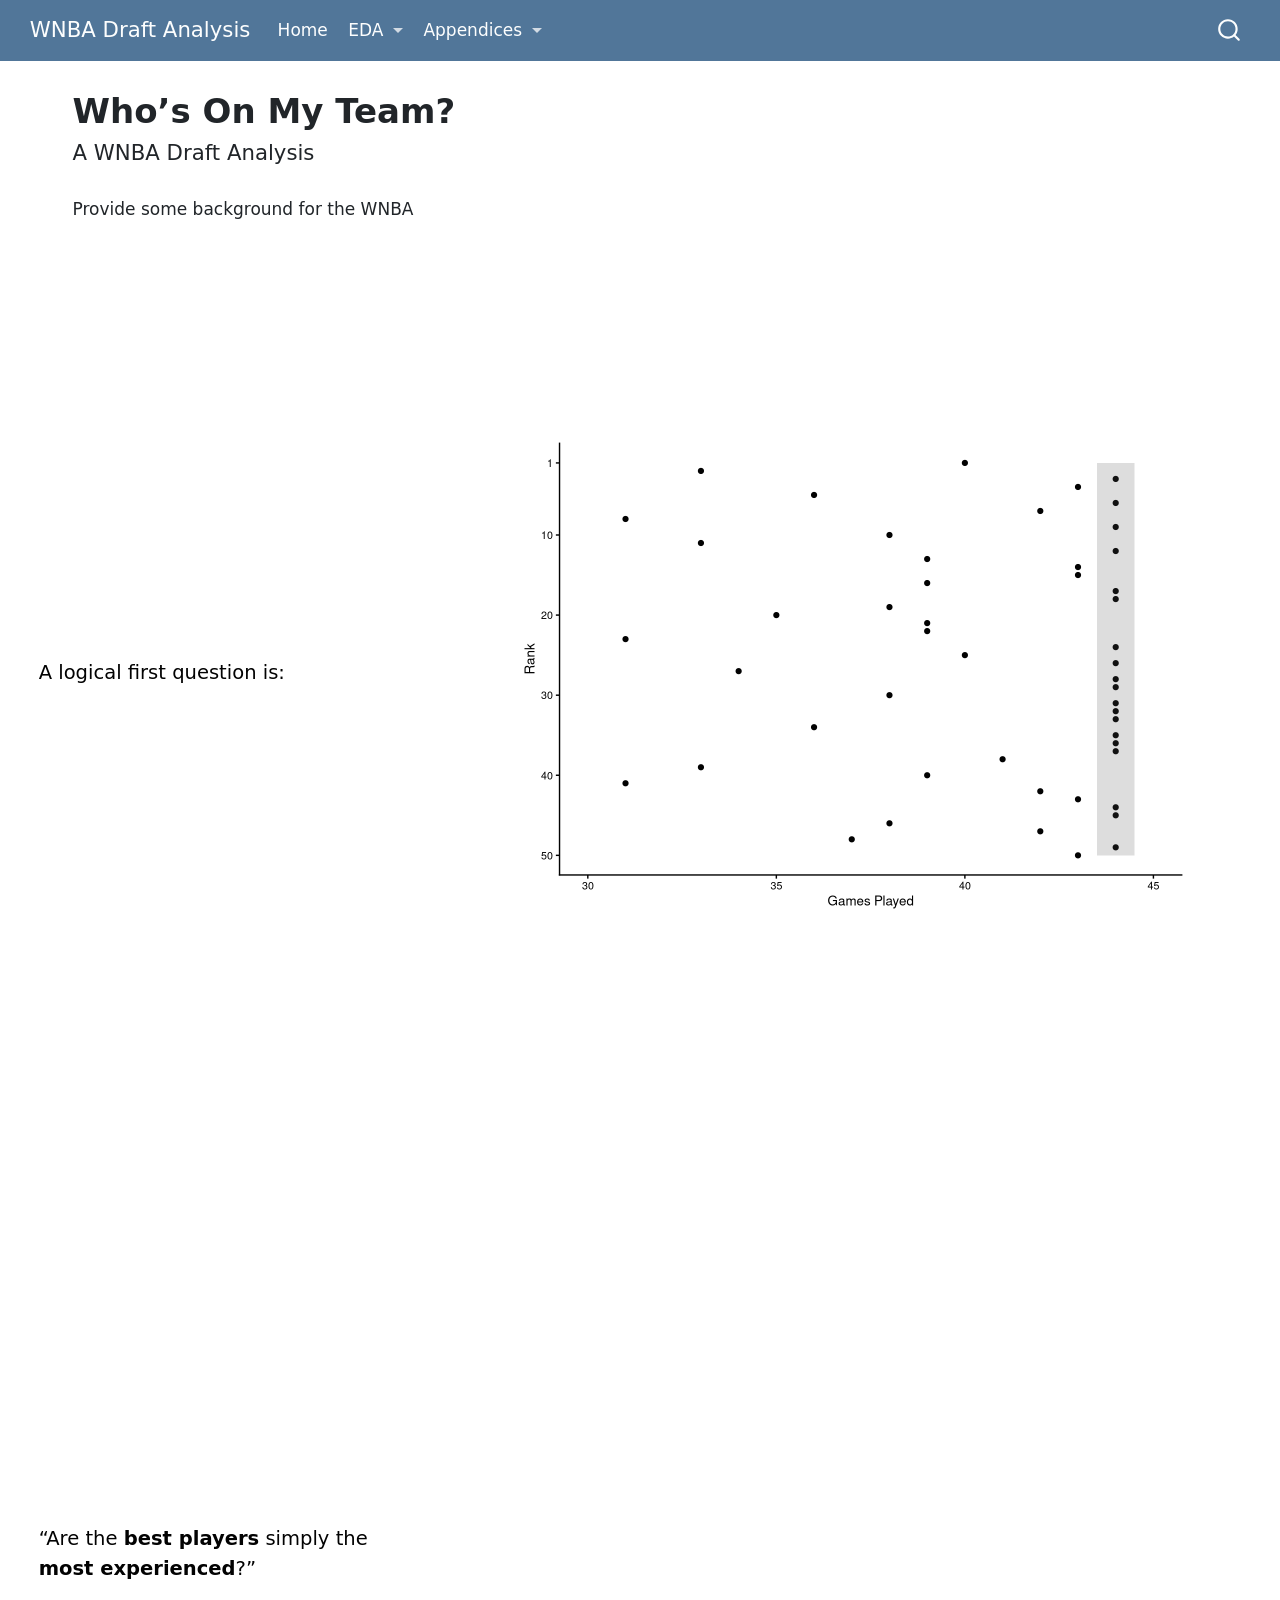
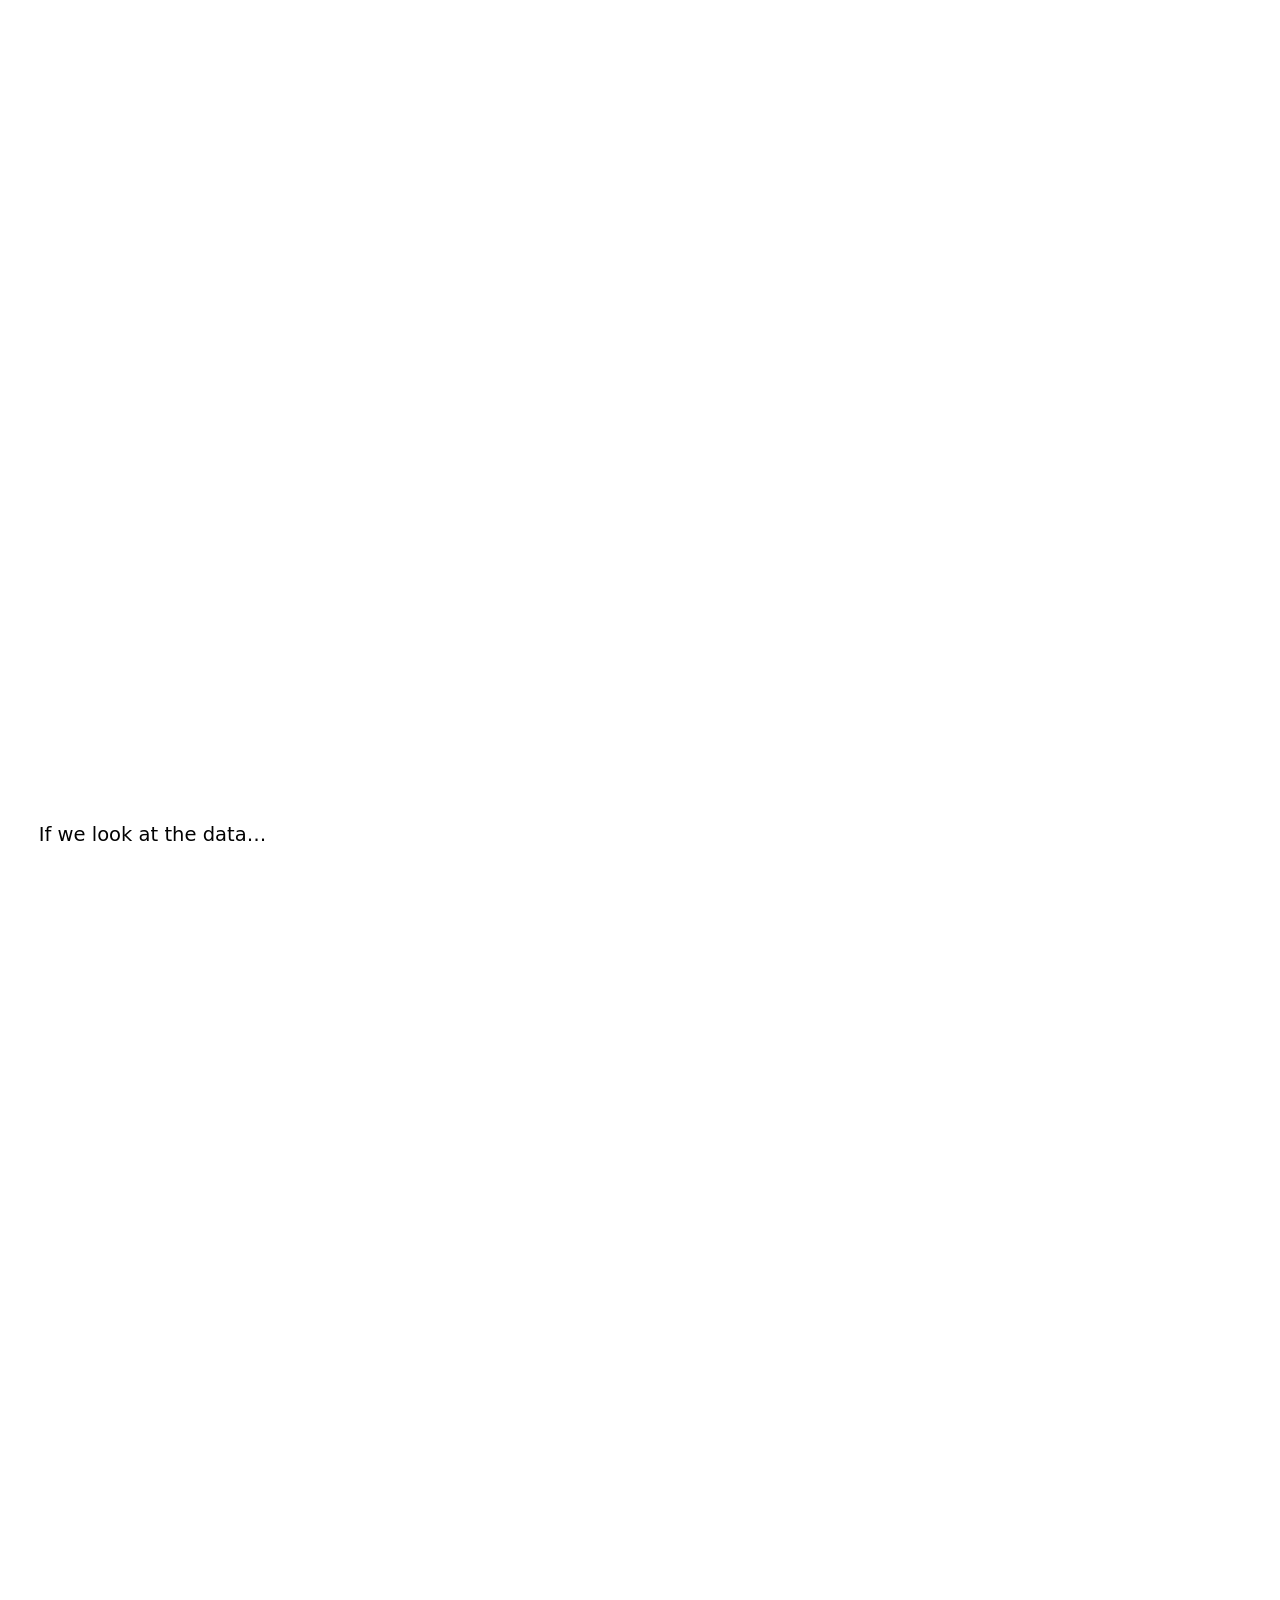
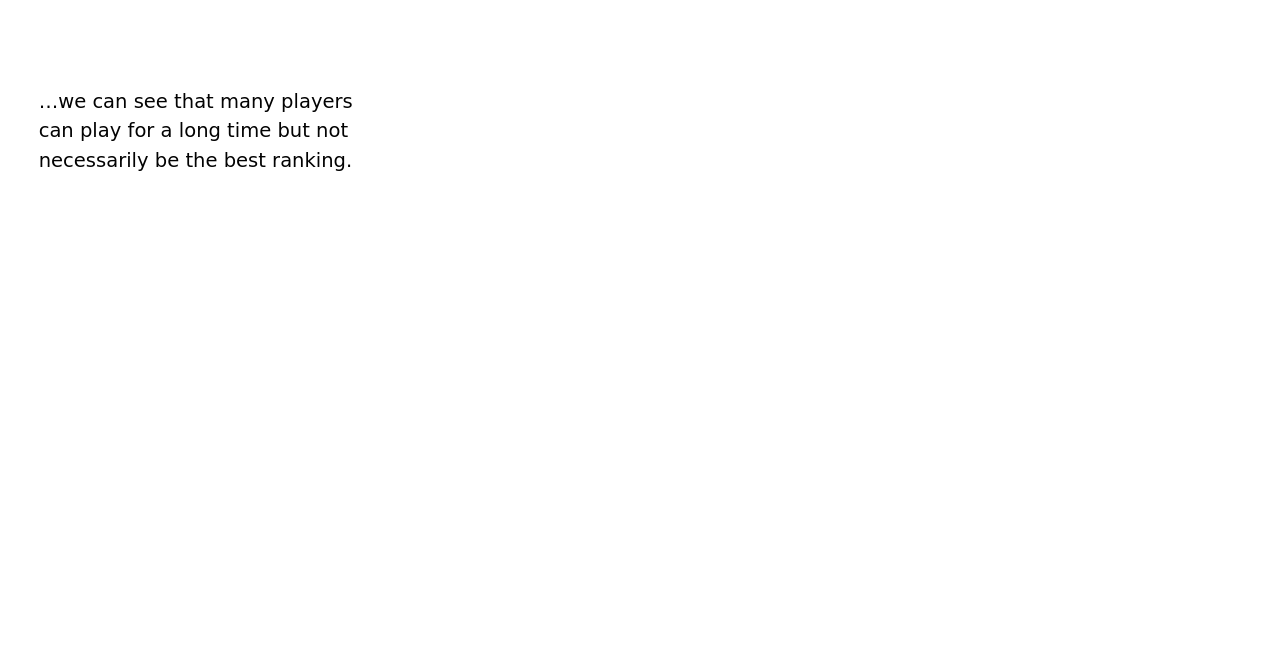
<file: index.html>
<!DOCTYPE html>
<html xmlns="http://www.w3.org/1999/xhtml" lang="en" xml:lang="en"><head>

<meta charset="utf-8">
<meta name="generator" content="quarto-1.6.42">

<meta name="viewport" content="width=device-width, initial-scale=1.0, user-scalable=yes">


<title>Who’s On My Team? – WNBA Draft Analysis</title>
<style>
code{white-space: pre-wrap;}
span.smallcaps{font-variant: small-caps;}
div.columns{display: flex; gap: min(4vw, 1.5em);}
div.column{flex: auto; overflow-x: auto;}
div.hanging-indent{margin-left: 1.5em; text-indent: -1.5em;}
ul.task-list{list-style: none;}
ul.task-list li input[type="checkbox"] {
  width: 0.8em;
  margin: 0 0.8em 0.2em -1em; /* quarto-specific, see https://github.com/quarto-dev/quarto-cli/issues/4556 */ 
  vertical-align: middle;
}
</style>


<script src="site_libs/quarto-nav/quarto-nav.js"></script>
<script src="site_libs/quarto-nav/headroom.min.js"></script>
<script src="site_libs/clipboard/clipboard.min.js"></script>
<script src="site_libs/quarto-search/autocomplete.umd.js"></script>
<script src="site_libs/quarto-search/fuse.min.js"></script>
<script src="site_libs/quarto-search/quarto-search.js"></script>
<meta name="quarto:offset" content="./">
<script src="site_libs/quarto-html/quarto.js"></script>
<script src="site_libs/quarto-html/popper.min.js"></script>
<script src="site_libs/quarto-html/tippy.umd.min.js"></script>
<script src="site_libs/quarto-html/anchor.min.js"></script>
<link href="site_libs/quarto-html/tippy.css" rel="stylesheet">
<link href="site_libs/quarto-html/quarto-syntax-highlighting-2f5df379a58b258e96c21c0638c20c03.css" rel="stylesheet" id="quarto-text-highlighting-styles">
<script src="site_libs/bootstrap/bootstrap.min.js"></script>
<link href="site_libs/bootstrap/bootstrap-icons.css" rel="stylesheet">
<link href="site_libs/bootstrap/bootstrap-b7ce60908c2f90ce78f84a19e7ba30f9.min.css" rel="stylesheet" append-hash="true" id="quarto-bootstrap" data-mode="light">
<script src="site_libs/quarto-contrib/intersection-observer-polyfill-1.0.0/intersection-observer.js"></script>
<script src="site_libs/quarto-contrib/scrollama-3.2.0/scrollama.min.js"></script>
<script src="site_libs/quarto-contrib/closeread-0.1.0/closeread.js"></script>
<script id="quarto-search-options" type="application/json">{
  "location": "navbar",
  "copy-button": false,
  "collapse-after": 3,
  "panel-placement": "end",
  "type": "overlay",
  "limit": 50,
  "keyboard-shortcut": [
    "f",
    "/",
    "s"
  ],
  "show-item-context": false,
  "language": {
    "search-no-results-text": "No results",
    "search-matching-documents-text": "matching documents",
    "search-copy-link-title": "Copy link to search",
    "search-hide-matches-text": "Hide additional matches",
    "search-more-match-text": "more match in this document",
    "search-more-matches-text": "more matches in this document",
    "search-clear-button-title": "Clear",
    "search-text-placeholder": "",
    "search-detached-cancel-button-title": "Cancel",
    "search-submit-button-title": "Submit",
    "search-label": "Search"
  }
}</script>
<meta cr-debug-mode="false">
<meta cr-remove-header-space="false">


<link rel="stylesheet" href="site_libs/quarto-contrib/quarto-project/qmd-lab/closeread/closeread.css">
</head>

<body class="nav-fixed">

<div id="quarto-search-results"></div>
  <header id="quarto-header" class="headroom fixed-top">
    <nav class="navbar navbar-expand-lg " data-bs-theme="dark">
      <div class="navbar-container container-fluid">
      <div class="navbar-brand-container mx-auto">
    <a class="navbar-brand" href="./index.html">
    <span class="navbar-title">WNBA Draft Analysis</span>
    </a>
  </div>
            <div id="quarto-search" class="" title="Search"></div>
          <button class="navbar-toggler" type="button" data-bs-toggle="collapse" data-bs-target="#navbarCollapse" aria-controls="navbarCollapse" role="menu" aria-expanded="false" aria-label="Toggle navigation" onclick="if (window.quartoToggleHeadroom) { window.quartoToggleHeadroom(); }">
  <span class="navbar-toggler-icon"></span>
</button>
          <div class="collapse navbar-collapse" id="navbarCollapse">
            <ul class="navbar-nav navbar-nav-scroll me-auto">
  <li class="nav-item">
    <a class="nav-link active" href="./index.html" aria-current="page"> 
<span class="menu-text">Home</span></a>
  </li>  
  <li class="nav-item dropdown ">
    <a class="nav-link dropdown-toggle" href="#" id="nav-menu-eda" role="link" data-bs-toggle="dropdown" aria-expanded="false">
 <span class="menu-text">EDA</span>
    </a>
    <ul class="dropdown-menu" aria-labelledby="nav-menu-eda">    
        <li>
    <a class="dropdown-item" href="./eda/eda-member1.html">
 <span class="dropdown-text">Will</span></a>
  </li>  
        <li>
    <a class="dropdown-item" href="./eda/eda-member2.html">
 <span class="dropdown-text">Hamza</span></a>
  </li>  
        <li>
    <a class="dropdown-item" href="./eda/eda-member3.html">
 <span class="dropdown-text">Nox</span></a>
  </li>  
    </ul>
  </li>
  <li class="nav-item dropdown ">
    <a class="nav-link dropdown-toggle" href="#" id="nav-menu-appendices" role="link" data-bs-toggle="dropdown" aria-expanded="false">
 <span class="menu-text">Appendices</span>
    </a>
    <ul class="dropdown-menu" aria-labelledby="nav-menu-appendices">    
        <li>
    <a class="dropdown-item" href="./appx/proposal.html">
 <span class="dropdown-text">Proposal</span></a>
  </li>  
        <li>
    <a class="dropdown-item" href="./appx/case-study.html">
 <span class="dropdown-text">Case Study</span></a>
  </li>  
        <li>
    <a class="dropdown-item" href="./wa/wa-member1.html">
 <span class="dropdown-text">WA1</span></a>
  </li>  
        <li>
    <a class="dropdown-item" href="./wa/wa-member2.html">
 <span class="dropdown-text">WA2</span></a>
  </li>  
        <li>
    <a class="dropdown-item" href="./wa/wa-member3.html">
 <span class="dropdown-text">WA3</span></a>
  </li>  
    </ul>
  </li>
</ul>
          </div> <!-- /navcollapse -->
            <div class="quarto-navbar-tools">
</div>
      </div> <!-- /container-fluid -->
    </nav>
</header>
<!-- content -->
<div id="quarto-content" class="quarto-container page-columns page-rows-contents page-layout-full page-navbar">
<!-- sidebar -->
<!-- margin-sidebar -->
    
<!-- main -->
<main class="content column-page" id="quarto-document-content">
      <!-- user-provided yaml closeread style options -->
      <style>
        :root {
          --cr-section-background-color: transparent;
--cr-narrative-background-color-overlay: transparent;
--cr-narrative-text-color-overlay: black;
--cr-narrative-background-color-sidebar: transparent;
        }
      </style>
    

<header id="title-block-header" class="quarto-title-block default">
<div class="quarto-title">
<h1 class="title">Who’s On My Team?</h1>
<p class="subtitle lead">A WNBA Draft Analysis</p>
</div>



<div class="quarto-title-meta column-page">

    
  
    
  </div>
  


</header>


<p>Provide some background for the WNBA</p>
<div class="cr-section cr-column-screen sidebar-left">
<div class="narrative-col">
<div class="trigger">
<div class="narrative">
<p>A logical first question is:</p>
</div>
</div>
<div class="trigger new-trigger" data-focus-on="cr-rank-vs-time-blank">
<div class="narrative">
<p>“Are the <strong>best players</strong> simply the <strong>most experienced</strong>?”</p>
</div>
</div>
<div class="trigger new-trigger" data-focus-on="cr-rank-vs-time-filled">
<div class="narrative">
<p>If we look at the data…</p>
</div>
</div>
<div class="trigger new-trigger" data-focus-on="cr-rank-vs-time-annotated">
<div class="narrative">
<p>…we can see that many players can play for a long time but not necessarily be the best ranking.</p>
</div>
</div>
</div>
<div class="sticky-col">
<div class="sticky-col-stack">
<div id="cr-rank-vs-time-blank" class="sticky">
<div class="cell">
<div class="cell-output-display">
<div>
<figure class="figure">
<p><img src="index_files/figure-html/unnamed-chunk-2-1.png" class="img-fluid figure-img" width="672"></p>
</figure>
</div>
</div>
</div>
</div>
<div id="cr-rank-vs-time-filled" class="sticky">
<div class="cell">
<div class="cell-output-display">
<div>
<figure class="figure">
<p><img src="index_files/figure-html/unnamed-chunk-3-1.png" class="img-fluid figure-img" width="672"></p>
</figure>
</div>
</div>
</div>
</div>
<div id="cr-rank-vs-time-annotated" class="sticky">
<div class="cell">
<div class="cell-output-display">
<div>
<figure class="figure">
<p><img src="index_files/figure-html/unnamed-chunk-4-1.png" class="img-fluid figure-img" width="672"></p>
</figure>
</div>
</div>
</div>
</div>
</div>
</div>
</div>



</main> <!-- /main -->
<script id="quarto-html-after-body" type="application/javascript">
window.document.addEventListener("DOMContentLoaded", function (event) {
  const toggleBodyColorMode = (bsSheetEl) => {
    const mode = bsSheetEl.getAttribute("data-mode");
    const bodyEl = window.document.querySelector("body");
    if (mode === "dark") {
      bodyEl.classList.add("quarto-dark");
      bodyEl.classList.remove("quarto-light");
    } else {
      bodyEl.classList.add("quarto-light");
      bodyEl.classList.remove("quarto-dark");
    }
  }
  const toggleBodyColorPrimary = () => {
    const bsSheetEl = window.document.querySelector("link#quarto-bootstrap");
    if (bsSheetEl) {
      toggleBodyColorMode(bsSheetEl);
    }
  }
  toggleBodyColorPrimary();  
  const icon = "";
  const anchorJS = new window.AnchorJS();
  anchorJS.options = {
    placement: 'right',
    icon: icon
  };
  anchorJS.add('.anchored');
  const isCodeAnnotation = (el) => {
    for (const clz of el.classList) {
      if (clz.startsWith('code-annotation-')) {                     
        return true;
      }
    }
    return false;
  }
  const onCopySuccess = function(e) {
    // button target
    const button = e.trigger;
    // don't keep focus
    button.blur();
    // flash "checked"
    button.classList.add('code-copy-button-checked');
    var currentTitle = button.getAttribute("title");
    button.setAttribute("title", "Copied!");
    let tooltip;
    if (window.bootstrap) {
      button.setAttribute("data-bs-toggle", "tooltip");
      button.setAttribute("data-bs-placement", "left");
      button.setAttribute("data-bs-title", "Copied!");
      tooltip = new bootstrap.Tooltip(button, 
        { trigger: "manual", 
          customClass: "code-copy-button-tooltip",
          offset: [0, -8]});
      tooltip.show();    
    }
    setTimeout(function() {
      if (tooltip) {
        tooltip.hide();
        button.removeAttribute("data-bs-title");
        button.removeAttribute("data-bs-toggle");
        button.removeAttribute("data-bs-placement");
      }
      button.setAttribute("title", currentTitle);
      button.classList.remove('code-copy-button-checked');
    }, 1000);
    // clear code selection
    e.clearSelection();
  }
  const getTextToCopy = function(trigger) {
      const codeEl = trigger.previousElementSibling.cloneNode(true);
      for (const childEl of codeEl.children) {
        if (isCodeAnnotation(childEl)) {
          childEl.remove();
        }
      }
      return codeEl.innerText;
  }
  const clipboard = new window.ClipboardJS('.code-copy-button:not([data-in-quarto-modal])', {
    text: getTextToCopy
  });
  clipboard.on('success', onCopySuccess);
  if (window.document.getElementById('quarto-embedded-source-code-modal')) {
    const clipboardModal = new window.ClipboardJS('.code-copy-button[data-in-quarto-modal]', {
      text: getTextToCopy,
      container: window.document.getElementById('quarto-embedded-source-code-modal')
    });
    clipboardModal.on('success', onCopySuccess);
  }
    var localhostRegex = new RegExp(/^(?:http|https):\/\/localhost\:?[0-9]*\//);
    var mailtoRegex = new RegExp(/^mailto:/);
      var filterRegex = new RegExp("https:\/\/mac-stat212-s26\.github\.io\/project-wnba-analysis\/");
    var isInternal = (href) => {
        return filterRegex.test(href) || localhostRegex.test(href) || mailtoRegex.test(href);
    }
    // Inspect non-navigation links and adorn them if external
 	var links = window.document.querySelectorAll('a[href]:not(.nav-link):not(.navbar-brand):not(.toc-action):not(.sidebar-link):not(.sidebar-item-toggle):not(.pagination-link):not(.no-external):not([aria-hidden]):not(.dropdown-item):not(.quarto-navigation-tool):not(.about-link)');
    for (var i=0; i<links.length; i++) {
      const link = links[i];
      if (!isInternal(link.href)) {
        // undo the damage that might have been done by quarto-nav.js in the case of
        // links that we want to consider external
        if (link.dataset.originalHref !== undefined) {
          link.href = link.dataset.originalHref;
        }
      }
    }
  function tippyHover(el, contentFn, onTriggerFn, onUntriggerFn) {
    const config = {
      allowHTML: true,
      maxWidth: 500,
      delay: 100,
      arrow: false,
      appendTo: function(el) {
          return el.parentElement;
      },
      interactive: true,
      interactiveBorder: 10,
      theme: 'quarto',
      placement: 'bottom-start',
    };
    if (contentFn) {
      config.content = contentFn;
    }
    if (onTriggerFn) {
      config.onTrigger = onTriggerFn;
    }
    if (onUntriggerFn) {
      config.onUntrigger = onUntriggerFn;
    }
    window.tippy(el, config); 
  }
  const noterefs = window.document.querySelectorAll('a[role="doc-noteref"]');
  for (var i=0; i<noterefs.length; i++) {
    const ref = noterefs[i];
    tippyHover(ref, function() {
      // use id or data attribute instead here
      let href = ref.getAttribute('data-footnote-href') || ref.getAttribute('href');
      try { href = new URL(href).hash; } catch {}
      const id = href.replace(/^#\/?/, "");
      const note = window.document.getElementById(id);
      if (note) {
        return note.innerHTML;
      } else {
        return "";
      }
    });
  }
  const xrefs = window.document.querySelectorAll('a.quarto-xref');
  const processXRef = (id, note) => {
    // Strip column container classes
    const stripColumnClz = (el) => {
      el.classList.remove("page-full", "page-columns");
      if (el.children) {
        for (const child of el.children) {
          stripColumnClz(child);
        }
      }
    }
    stripColumnClz(note)
    if (id === null || id.startsWith('sec-')) {
      // Special case sections, only their first couple elements
      const container = document.createElement("div");
      if (note.children && note.children.length > 2) {
        container.appendChild(note.children[0].cloneNode(true));
        for (let i = 1; i < note.children.length; i++) {
          const child = note.children[i];
          if (child.tagName === "P" && child.innerText === "") {
            continue;
          } else {
            container.appendChild(child.cloneNode(true));
            break;
          }
        }
        if (window.Quarto?.typesetMath) {
          window.Quarto.typesetMath(container);
        }
        return container.innerHTML
      } else {
        if (window.Quarto?.typesetMath) {
          window.Quarto.typesetMath(note);
        }
        return note.innerHTML;
      }
    } else {
      // Remove any anchor links if they are present
      const anchorLink = note.querySelector('a.anchorjs-link');
      if (anchorLink) {
        anchorLink.remove();
      }
      if (window.Quarto?.typesetMath) {
        window.Quarto.typesetMath(note);
      }
      if (note.classList.contains("callout")) {
        return note.outerHTML;
      } else {
        return note.innerHTML;
      }
    }
  }
  for (var i=0; i<xrefs.length; i++) {
    const xref = xrefs[i];
    tippyHover(xref, undefined, function(instance) {
      instance.disable();
      let url = xref.getAttribute('href');
      let hash = undefined; 
      if (url.startsWith('#')) {
        hash = url;
      } else {
        try { hash = new URL(url).hash; } catch {}
      }
      if (hash) {
        const id = hash.replace(/^#\/?/, "");
        const note = window.document.getElementById(id);
        if (note !== null) {
          try {
            const html = processXRef(id, note.cloneNode(true));
            instance.setContent(html);
          } finally {
            instance.enable();
            instance.show();
          }
        } else {
          // See if we can fetch this
          fetch(url.split('#')[0])
          .then(res => res.text())
          .then(html => {
            const parser = new DOMParser();
            const htmlDoc = parser.parseFromString(html, "text/html");
            const note = htmlDoc.getElementById(id);
            if (note !== null) {
              const html = processXRef(id, note);
              instance.setContent(html);
            } 
          }).finally(() => {
            instance.enable();
            instance.show();
          });
        }
      } else {
        // See if we can fetch a full url (with no hash to target)
        // This is a special case and we should probably do some content thinning / targeting
        fetch(url)
        .then(res => res.text())
        .then(html => {
          const parser = new DOMParser();
          const htmlDoc = parser.parseFromString(html, "text/html");
          const note = htmlDoc.querySelector('main.content');
          if (note !== null) {
            // This should only happen for chapter cross references
            // (since there is no id in the URL)
            // remove the first header
            if (note.children.length > 0 && note.children[0].tagName === "HEADER") {
              note.children[0].remove();
            }
            const html = processXRef(null, note);
            instance.setContent(html);
          } 
        }).finally(() => {
          instance.enable();
          instance.show();
        });
      }
    }, function(instance) {
    });
  }
      let selectedAnnoteEl;
      const selectorForAnnotation = ( cell, annotation) => {
        let cellAttr = 'data-code-cell="' + cell + '"';
        let lineAttr = 'data-code-annotation="' +  annotation + '"';
        const selector = 'span[' + cellAttr + '][' + lineAttr + ']';
        return selector;
      }
      const selectCodeLines = (annoteEl) => {
        const doc = window.document;
        const targetCell = annoteEl.getAttribute("data-target-cell");
        const targetAnnotation = annoteEl.getAttribute("data-target-annotation");
        const annoteSpan = window.document.querySelector(selectorForAnnotation(targetCell, targetAnnotation));
        const lines = annoteSpan.getAttribute("data-code-lines").split(",");
        const lineIds = lines.map((line) => {
          return targetCell + "-" + line;
        })
        let top = null;
        let height = null;
        let parent = null;
        if (lineIds.length > 0) {
            //compute the position of the single el (top and bottom and make a div)
            const el = window.document.getElementById(lineIds[0]);
            top = el.offsetTop;
            height = el.offsetHeight;
            parent = el.parentElement.parentElement;
          if (lineIds.length > 1) {
            const lastEl = window.document.getElementById(lineIds[lineIds.length - 1]);
            const bottom = lastEl.offsetTop + lastEl.offsetHeight;
            height = bottom - top;
          }
          if (top !== null && height !== null && parent !== null) {
            // cook up a div (if necessary) and position it 
            let div = window.document.getElementById("code-annotation-line-highlight");
            if (div === null) {
              div = window.document.createElement("div");
              div.setAttribute("id", "code-annotation-line-highlight");
              div.style.position = 'absolute';
              parent.appendChild(div);
            }
            div.style.top = top - 2 + "px";
            div.style.height = height + 4 + "px";
            div.style.left = 0;
            let gutterDiv = window.document.getElementById("code-annotation-line-highlight-gutter");
            if (gutterDiv === null) {
              gutterDiv = window.document.createElement("div");
              gutterDiv.setAttribute("id", "code-annotation-line-highlight-gutter");
              gutterDiv.style.position = 'absolute';
              const codeCell = window.document.getElementById(targetCell);
              const gutter = codeCell.querySelector('.code-annotation-gutter');
              gutter.appendChild(gutterDiv);
            }
            gutterDiv.style.top = top - 2 + "px";
            gutterDiv.style.height = height + 4 + "px";
          }
          selectedAnnoteEl = annoteEl;
        }
      };
      const unselectCodeLines = () => {
        const elementsIds = ["code-annotation-line-highlight", "code-annotation-line-highlight-gutter"];
        elementsIds.forEach((elId) => {
          const div = window.document.getElementById(elId);
          if (div) {
            div.remove();
          }
        });
        selectedAnnoteEl = undefined;
      };
        // Handle positioning of the toggle
    window.addEventListener(
      "resize",
      throttle(() => {
        elRect = undefined;
        if (selectedAnnoteEl) {
          selectCodeLines(selectedAnnoteEl);
        }
      }, 10)
    );
    function throttle(fn, ms) {
    let throttle = false;
    let timer;
      return (...args) => {
        if(!throttle) { // first call gets through
            fn.apply(this, args);
            throttle = true;
        } else { // all the others get throttled
            if(timer) clearTimeout(timer); // cancel #2
            timer = setTimeout(() => {
              fn.apply(this, args);
              timer = throttle = false;
            }, ms);
        }
      };
    }
      // Attach click handler to the DT
      const annoteDls = window.document.querySelectorAll('dt[data-target-cell]');
      for (const annoteDlNode of annoteDls) {
        annoteDlNode.addEventListener('click', (event) => {
          const clickedEl = event.target;
          if (clickedEl !== selectedAnnoteEl) {
            unselectCodeLines();
            const activeEl = window.document.querySelector('dt[data-target-cell].code-annotation-active');
            if (activeEl) {
              activeEl.classList.remove('code-annotation-active');
            }
            selectCodeLines(clickedEl);
            clickedEl.classList.add('code-annotation-active');
          } else {
            // Unselect the line
            unselectCodeLines();
            clickedEl.classList.remove('code-annotation-active');
          }
        });
      }
  const findCites = (el) => {
    const parentEl = el.parentElement;
    if (parentEl) {
      const cites = parentEl.dataset.cites;
      if (cites) {
        return {
          el,
          cites: cites.split(' ')
        };
      } else {
        return findCites(el.parentElement)
      }
    } else {
      return undefined;
    }
  };
  var bibliorefs = window.document.querySelectorAll('a[role="doc-biblioref"]');
  for (var i=0; i<bibliorefs.length; i++) {
    const ref = bibliorefs[i];
    const citeInfo = findCites(ref);
    if (citeInfo) {
      tippyHover(citeInfo.el, function() {
        var popup = window.document.createElement('div');
        citeInfo.cites.forEach(function(cite) {
          var citeDiv = window.document.createElement('div');
          citeDiv.classList.add('hanging-indent');
          citeDiv.classList.add('csl-entry');
          var biblioDiv = window.document.getElementById('ref-' + cite);
          if (biblioDiv) {
            citeDiv.innerHTML = biblioDiv.innerHTML;
          }
          popup.appendChild(citeDiv);
        });
        return popup.innerHTML;
      });
    }
  }
});
</script>
</div> <!-- /content -->




</body></html>
</file>
<file: site_libs/quarto-html/tippy.css>
.tippy-box[data-animation=fade][data-state=hidden]{opacity:0}[data-tippy-root]{max-width:calc(100vw - 10px)}.tippy-box{position:relative;background-color:#333;color:#fff;border-radius:4px;font-size:14px;line-height:1.4;white-space:normal;outline:0;transition-property:transform,visibility,opacity}.tippy-box[data-placement^=top]>.tippy-arrow{bottom:0}.tippy-box[data-placement^=top]>.tippy-arrow:before{bottom:-7px;left:0;border-width:8px 8px 0;border-top-color:initial;transform-origin:center top}.tippy-box[data-placement^=bottom]>.tippy-arrow{top:0}.tippy-box[data-placement^=bottom]>.tippy-arrow:before{top:-7px;left:0;border-width:0 8px 8px;border-bottom-color:initial;transform-origin:center bottom}.tippy-box[data-placement^=left]>.tippy-arrow{right:0}.tippy-box[data-placement^=left]>.tippy-arrow:before{border-width:8px 0 8px 8px;border-left-color:initial;right:-7px;transform-origin:center left}.tippy-box[data-placement^=right]>.tippy-arrow{left:0}.tippy-box[data-placement^=right]>.tippy-arrow:before{left:-7px;border-width:8px 8px 8px 0;border-right-color:initial;transform-origin:center right}.tippy-box[data-inertia][data-state=visible]{transition-timing-function:cubic-bezier(.54,1.5,.38,1.11)}.tippy-arrow{width:16px;height:16px;color:#333}.tippy-arrow:before{content:"";position:absolute;border-color:transparent;border-style:solid}.tippy-content{position:relative;padding:5px 9px;z-index:1}
</file>
<file: site_libs/quarto-html/quarto-syntax-highlighting-2f5df379a58b258e96c21c0638c20c03.css>
/* quarto syntax highlight colors */
:root {
  --quarto-hl-ot-color: #003B4F;
  --quarto-hl-at-color: #657422;
  --quarto-hl-ss-color: #20794D;
  --quarto-hl-an-color: #5E5E5E;
  --quarto-hl-fu-color: #4758AB;
  --quarto-hl-st-color: #20794D;
  --quarto-hl-cf-color: #003B4F;
  --quarto-hl-op-color: #5E5E5E;
  --quarto-hl-er-color: #AD0000;
  --quarto-hl-bn-color: #AD0000;
  --quarto-hl-al-color: #AD0000;
  --quarto-hl-va-color: #111111;
  --quarto-hl-bu-color: inherit;
  --quarto-hl-ex-color: inherit;
  --quarto-hl-pp-color: #AD0000;
  --quarto-hl-in-color: #5E5E5E;
  --quarto-hl-vs-color: #20794D;
  --quarto-hl-wa-color: #5E5E5E;
  --quarto-hl-do-color: #5E5E5E;
  --quarto-hl-im-color: #00769E;
  --quarto-hl-ch-color: #20794D;
  --quarto-hl-dt-color: #AD0000;
  --quarto-hl-fl-color: #AD0000;
  --quarto-hl-co-color: #5E5E5E;
  --quarto-hl-cv-color: #5E5E5E;
  --quarto-hl-cn-color: #8f5902;
  --quarto-hl-sc-color: #5E5E5E;
  --quarto-hl-dv-color: #AD0000;
  --quarto-hl-kw-color: #003B4F;
}

/* other quarto variables */
:root {
  --quarto-font-monospace: SFMono-Regular, Menlo, Monaco, Consolas, "Liberation Mono", "Courier New", monospace;
}

pre > code.sourceCode > span {
  color: #003B4F;
}

code span {
  color: #003B4F;
}

code.sourceCode > span {
  color: #003B4F;
}

div.sourceCode,
div.sourceCode pre.sourceCode {
  color: #003B4F;
}

code span.ot {
  color: #003B4F;
  font-style: inherit;
}

code span.at {
  color: #657422;
  font-style: inherit;
}

code span.ss {
  color: #20794D;
  font-style: inherit;
}

code span.an {
  color: #5E5E5E;
  font-style: inherit;
}

code span.fu {
  color: #4758AB;
  font-style: inherit;
}

code span.st {
  color: #20794D;
  font-style: inherit;
}

code span.cf {
  color: #003B4F;
  font-weight: bold;
  font-style: inherit;
}

code span.op {
  color: #5E5E5E;
  font-style: inherit;
}

code span.er {
  color: #AD0000;
  font-style: inherit;
}

code span.bn {
  color: #AD0000;
  font-style: inherit;
}

code span.al {
  color: #AD0000;
  font-style: inherit;
}

code span.va {
  color: #111111;
  font-style: inherit;
}

code span.bu {
  font-style: inherit;
}

code span.ex {
  font-style: inherit;
}

code span.pp {
  color: #AD0000;
  font-style: inherit;
}

code span.in {
  color: #5E5E5E;
  font-style: inherit;
}

code span.vs {
  color: #20794D;
  font-style: inherit;
}

code span.wa {
  color: #5E5E5E;
  font-style: italic;
}

code span.do {
  color: #5E5E5E;
  font-style: italic;
}

code span.im {
  color: #00769E;
  font-style: inherit;
}

code span.ch {
  color: #20794D;
  font-style: inherit;
}

code span.dt {
  color: #AD0000;
  font-style: inherit;
}

code span.fl {
  color: #AD0000;
  font-style: inherit;
}

code span.co {
  color: #5E5E5E;
  font-style: inherit;
}

code span.cv {
  color: #5E5E5E;
  font-style: italic;
}

code span.cn {
  color: #8f5902;
  font-style: inherit;
}

code span.sc {
  color: #5E5E5E;
  font-style: inherit;
}

code span.dv {
  color: #AD0000;
  font-style: inherit;
}

code span.kw {
  color: #003B4F;
  font-weight: bold;
  font-style: inherit;
}

.prevent-inlining {
  content: "</";
}

/*# sourceMappingURL=35eb38a806ee71ea6d2563be2308c832.css.map */
</file>
<file: site_libs/quarto-contrib/quarto-project/qmd-lab/closeread/closeread.css>
/*-- scss:defaults --*/
/*-- scss:rules --*/
/* global layout styles */
/* helpful for docs with no header space
.cr-section .narrative-col > *:first-child {
  padding-block-start: 10svh !important;
}
*/
.cr-section {
  display: grid;
  grid-template-rows: 1fr;
  background-color: var(--cr-section-background-color);
}
.cr-section.cr-column-screen {
  grid-column: screen-start/screen-end !important;
  z-index: 998;
  opacity: 0.999;
}
.cr-section .narrative-col {
  grid-row: 1;
  font-family: var(--cr-narrative-font-family);
  font-size: var(--cr-narrative-font-size);
}
.cr-section .narrative-col .trigger {
  padding-block: 45svh;
  padding-inline: 24px;
}
.cr-section .narrative-col .trigger .narrative {
  padding: 0.7em 0.75em;
}
.cr-section .narrative-col .trigger .narrative > p {
  margin-bottom: 0;
}
.cr-section .narrative-col .trigger:has(.cr-spacer) {
  visibility: hidden;
  padding-block: 0;
}
.cr-section .sticky-col {
  grid-row: 1;
}
.cr-section .sticky-col .sticky-col-stack {
  display: grid;
  height: 100dvh;
  position: sticky;
  overflow: hidden;
  top: 0;
}
.cr-section .sticky-col .sticky-col-stack .sticky {
  grid-area: 1/1;
  margin: auto;
  opacity: 0;
  transition: opacity linear 0.5s, color 0.7s linear, transform 1s ease-in-out, transform-origin 1s ease-in-out;
}
.cr-section .sticky-col .sticky-col-stack .sticky:has(.line-block) {
  font-family: var(--cr-poem-font-family);
  transition: transform 0.8s ease-in-out;
}
.cr-section .sticky-col .sticky-col-stack .sticky:has(.line-block) {
  font-family: var(--cr-poem-font-family);
  transition: transform 0.8s ease-in-out, font-size 0.8s ease-in-out;
}
.cr-section .sticky-col .sticky-col-stack div.sourceCode {
  background-color: rgb(233, 236, 239);
}
.cr-section .sticky-col .sticky-col-stack .cr-active {
  opacity: 1;
}
.cr-section .sticky-col .sticky-col-stack .cr-active.cr-hl-within .sourceCode span[id^=cb] {
  opacity: 0.3;
  transition: opacity linear 0.3s;
}
.cr-section .sticky-col .sticky-col-stack .cr-active.cr-hl-within .sourceCode span[id^=cb].cr-hl {
  opacity: 1;
  transition: opacity linear 0.3s;
}
.cr-section .sticky-col .sticky-col-stack .cr-active.cr-hl-within div.line-block span[id^=lb] {
  color: rgba(0, 0, 0, 0.4);
  transition: color 0.7s linear;
}
.cr-section .sticky-col .sticky-col-stack .cr-active.cr-hl-within div.line-block span[id^=lb].cr-hl {
  color: rgb(0, 0, 0);
  transition: color 0.7s linear;
}
.cr-section .sticky-col .sticky-col-stack .cr-active.cr-hl-within div.line-block span[id^=lb] span.cr-hl {
  color: rgb(0, 0, 0);
  transition: color 0.7s linear;
}

/* mobile sizing (bootstrap: xs) is always overlay-center */
@media (max-width: 575.98px) {
  .cr-section.sidebar-left,
  .cr-section.sidebar-right,
  .cr-section.overlay-left,
  .cr-section.overlay-right,
  .cr-section.overlay-center {
    grid-template-columns: 1fr;
  }
  .cr-section.sidebar-left .narrative-col,
  .cr-section.sidebar-right .narrative-col,
  .cr-section.overlay-left .narrative-col,
  .cr-section.overlay-right .narrative-col,
  .cr-section.overlay-center .narrative-col {
    grid-column: 1;
    z-index: 1;
    margin-inline: auto;
    background-color: transparent;
  }
  .cr-section.sidebar-left .narrative-col .narrative,
  .cr-section.sidebar-right .narrative-col .narrative,
  .cr-section.overlay-left .narrative-col .narrative,
  .cr-section.overlay-right .narrative-col .narrative,
  .cr-section.overlay-center .narrative-col .narrative {
    background-color: var(--cr-narrative-background-color-overlay);
    color: var(--cr-narrative-text-color-overlay);
    padding: 0.3em 0.5em;
    border-radius: var(--cr-narrative-border-radius);
  }
  .cr-section.sidebar-left .sticky-col,
  .cr-section.sidebar-right .sticky-col,
  .cr-section.overlay-left .sticky-col,
  .cr-section.overlay-right .sticky-col,
  .cr-section.overlay-center .sticky-col {
    grid-column: 1;
  }
}
.overlay-left,
.overlay-center,
.overlay-right {
  grid-template-columns: 1fr;
}
.overlay-left .narrative-col,
.overlay-center .narrative-col,
.overlay-right .narrative-col {
  grid-column: 1;
  z-index: 1;
  transition: opacity 0.5s ease-in-out;
  max-width: var(--cr-narrative-overlay-max-width);
  min-width: var(--cr-narrative-overlay-min-width);
}
.overlay-left .narrative-col .narrative,
.overlay-center .narrative-col .narrative,
.overlay-right .narrative-col .narrative {
  background-color: var(--cr-narrative-background-color-overlay);
  color: var(--cr-narrative-text-color-overlay);
  border-radius: var(--cr-narrative-border-radius);
}
.overlay-left .sticky-col,
.overlay-center .sticky-col,
.overlay-right .sticky-col {
  grid-column: 1;
}

.overlay-left .narrative-col {
  justify-self: start;
  margin-left: var(--cr-narrative-outer-margin);
}

.overlay-center .narrative-col {
  justify-self: center;
}

.overlay-right .narrative-col {
  justify-self: end;
  margin-right: var(--cr-narrative-outer-margin);
}

.sidebar-left {
  grid-template-columns: var(--cr-narrative-sidebar-width) 2fr;
}
.sidebar-left .narrative-col {
  grid-column: 1;
  margin-inline: 0;
  background-color: var(--cr-narrative-background-color-sidebar);
}
.sidebar-left .narrative-col .narrative {
  padding: 0 0.75em;
  color: var(--cr-narrative-text-color-sidebar);
}
.sidebar-left .sticky-col {
  grid-column: 2;
}

.sidebar-right {
  grid-template-columns: 2fr var(--cr-narrative-sidebar-width);
}
.sidebar-right .narrative-col {
  grid-column: 2;
  margin-inline: 0;
  background-color: var(--cr-narrative-background-color-sidebar);
}
.sidebar-right .narrative-col .narrative {
  padding: 0 0.75em;
  color: var(--cr-narrative-text-color-sidebar);
}
.sidebar-right .sticky-col {
  grid-column: 1;
}

.presentation-mode.overlay-left,
.presentation-mode.overlay-center,
.presentation-mode.overlay-right,
.presentation-mode.sidebar-left,
.presentation-mode.sidebar-right {
  grid-template-columns: 1fr !important;
}
.presentation-mode.overlay-left .narrative-col,
.presentation-mode.overlay-center .narrative-col,
.presentation-mode.overlay-right .narrative-col,
.presentation-mode.sidebar-left .narrative-col,
.presentation-mode.sidebar-right .narrative-col {
  grid-column: 1 !important;
  z-index: 1 !important;
  margin-inline: 30% !important;
  opacity: 0 !important;
  transition: opacity 0.5s ease-in-out;
}
.presentation-mode.overlay-left .sticky-col,
.presentation-mode.overlay-center .sticky-col,
.presentation-mode.overlay-right .sticky-col,
.presentation-mode.sidebar-left .sticky-col,
.presentation-mode.sidebar-right .sticky-col {
  grid-column: 1 !important;
}

/* debug styles */
body.cr-debug .cr-poem {
  background-color: rgba(255, 255, 0, 0.6);
  border: 1px solid orange;
}
body.cr-debug .sticky {
  opacity: 0.8;
}
body.cr-debug .narrative-col .trigger {
  background: rgba(0, 208, 255, 0.5);
  border: 1px solid orange;
  border-radius: var(--cr-narrative-border-radius);
}
body.cr-debug .narrative-col .trigger.new-trigger {
  background: lightgreen;
}

/* remove header option */
body.cr-removeheaderspace #quarto-content main#quarto-document-content {
  padding-top: 0;
  margin-top: 0;
}
body.cr-removeheaderspace #quarto-content main#quarto-document-content .quarto-title-block {
  display: none;
}

/* configurable style variables. use bootstrap variables where possible */
:root {
  --cr-narrative-background-color-overlay: #708090e1;
  --cr-narrative-text-color-overlay: white;
  --cr-narrative-background-color-sidebar: transparent;
  --cr-narrative-text-color-sidebar: black;
  --cr-narrative-border-radius: 1em;
  --cr-narrative-overlay-max-width: 527.98px;
  --cr-narrative-overlay-min-width: none;
  --cr-narrative-outer-margin: 5%;
  --cr-narrative-font-family: var(--bs-body-font-family);
  --cr-narrative-font-size: 1.15rem;
  --cr-poem-font-family: Iowan Old Style, Apple Garamond, Baskerville, Times New Roman, Droid Serif, Times, Source Serif Pro, serif, Apple Color Emoji, Segoe UI Emoji, Segoe UI Symbol;
  --cr-narrative-sidebar-width: 1fr;
  --cr-section-background-color: lightgrey;
}

/*# sourceMappingURL=closeread.css.map */
</file>
